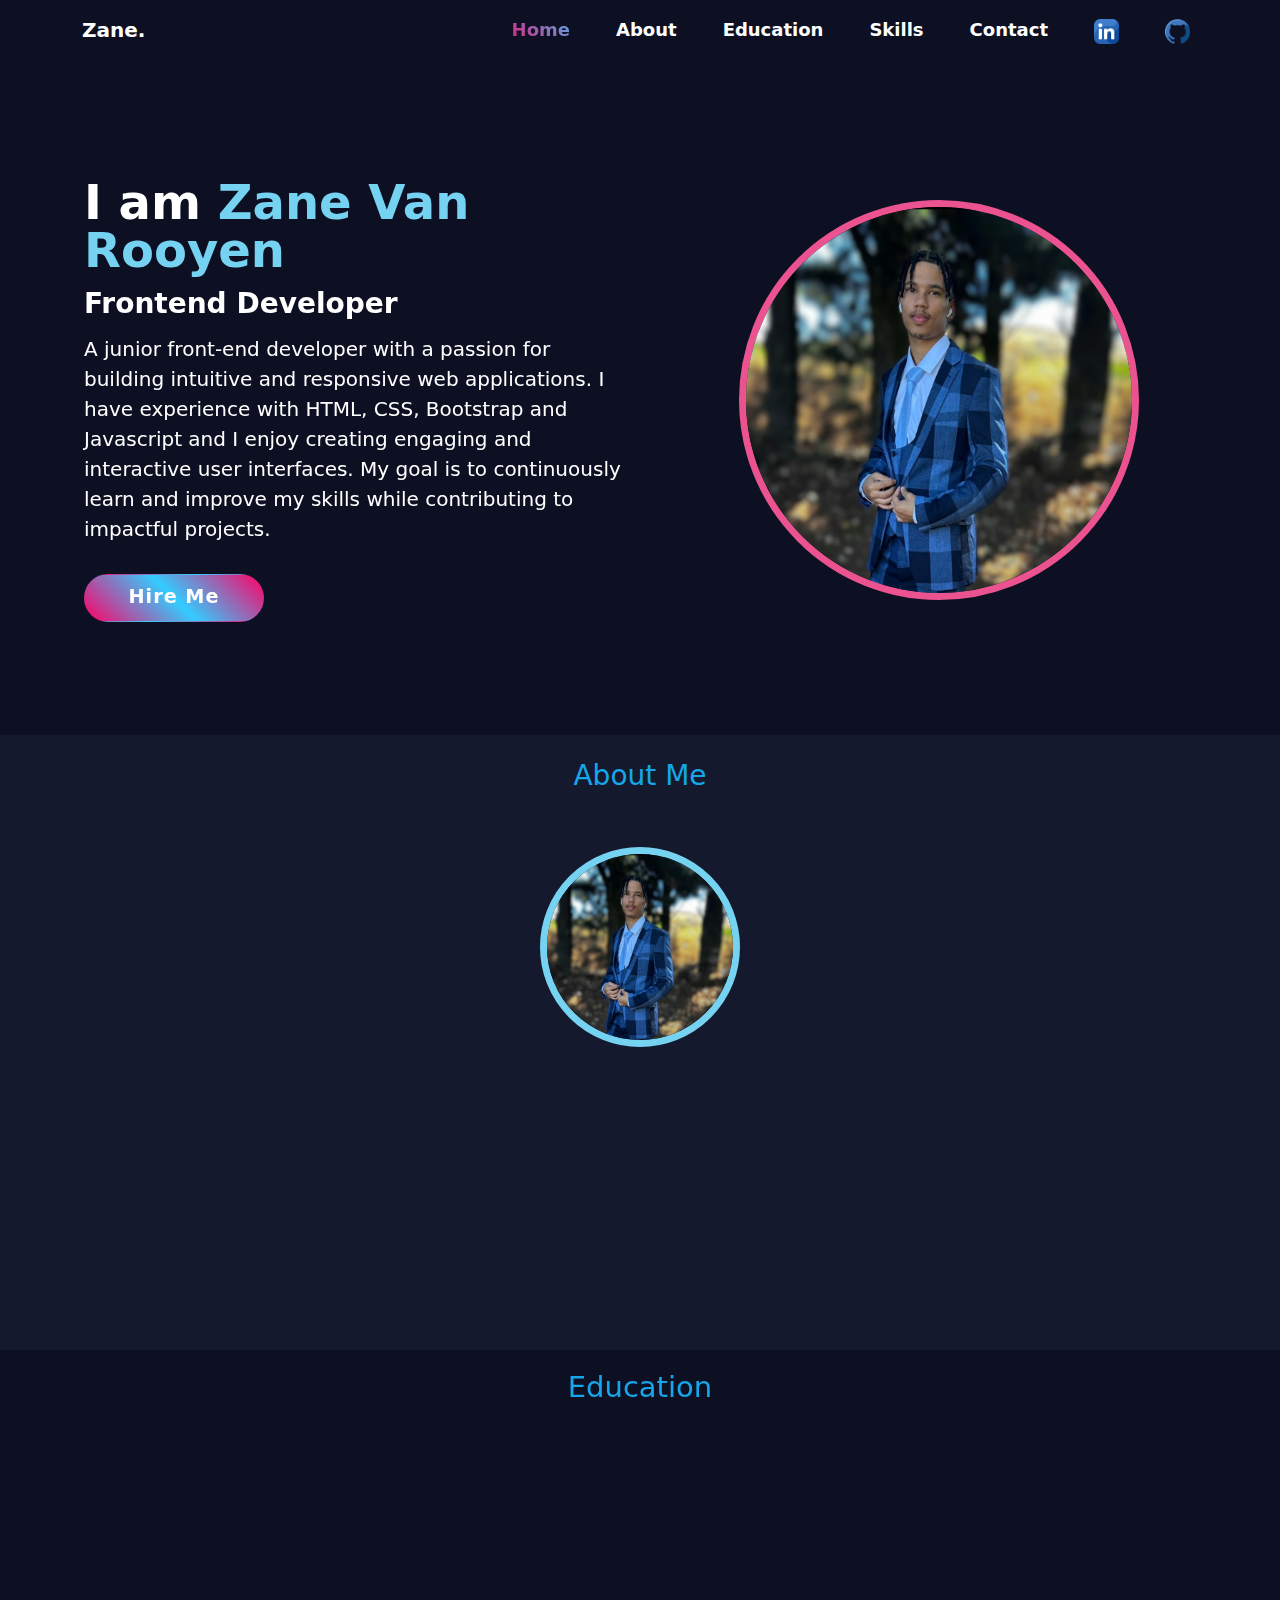
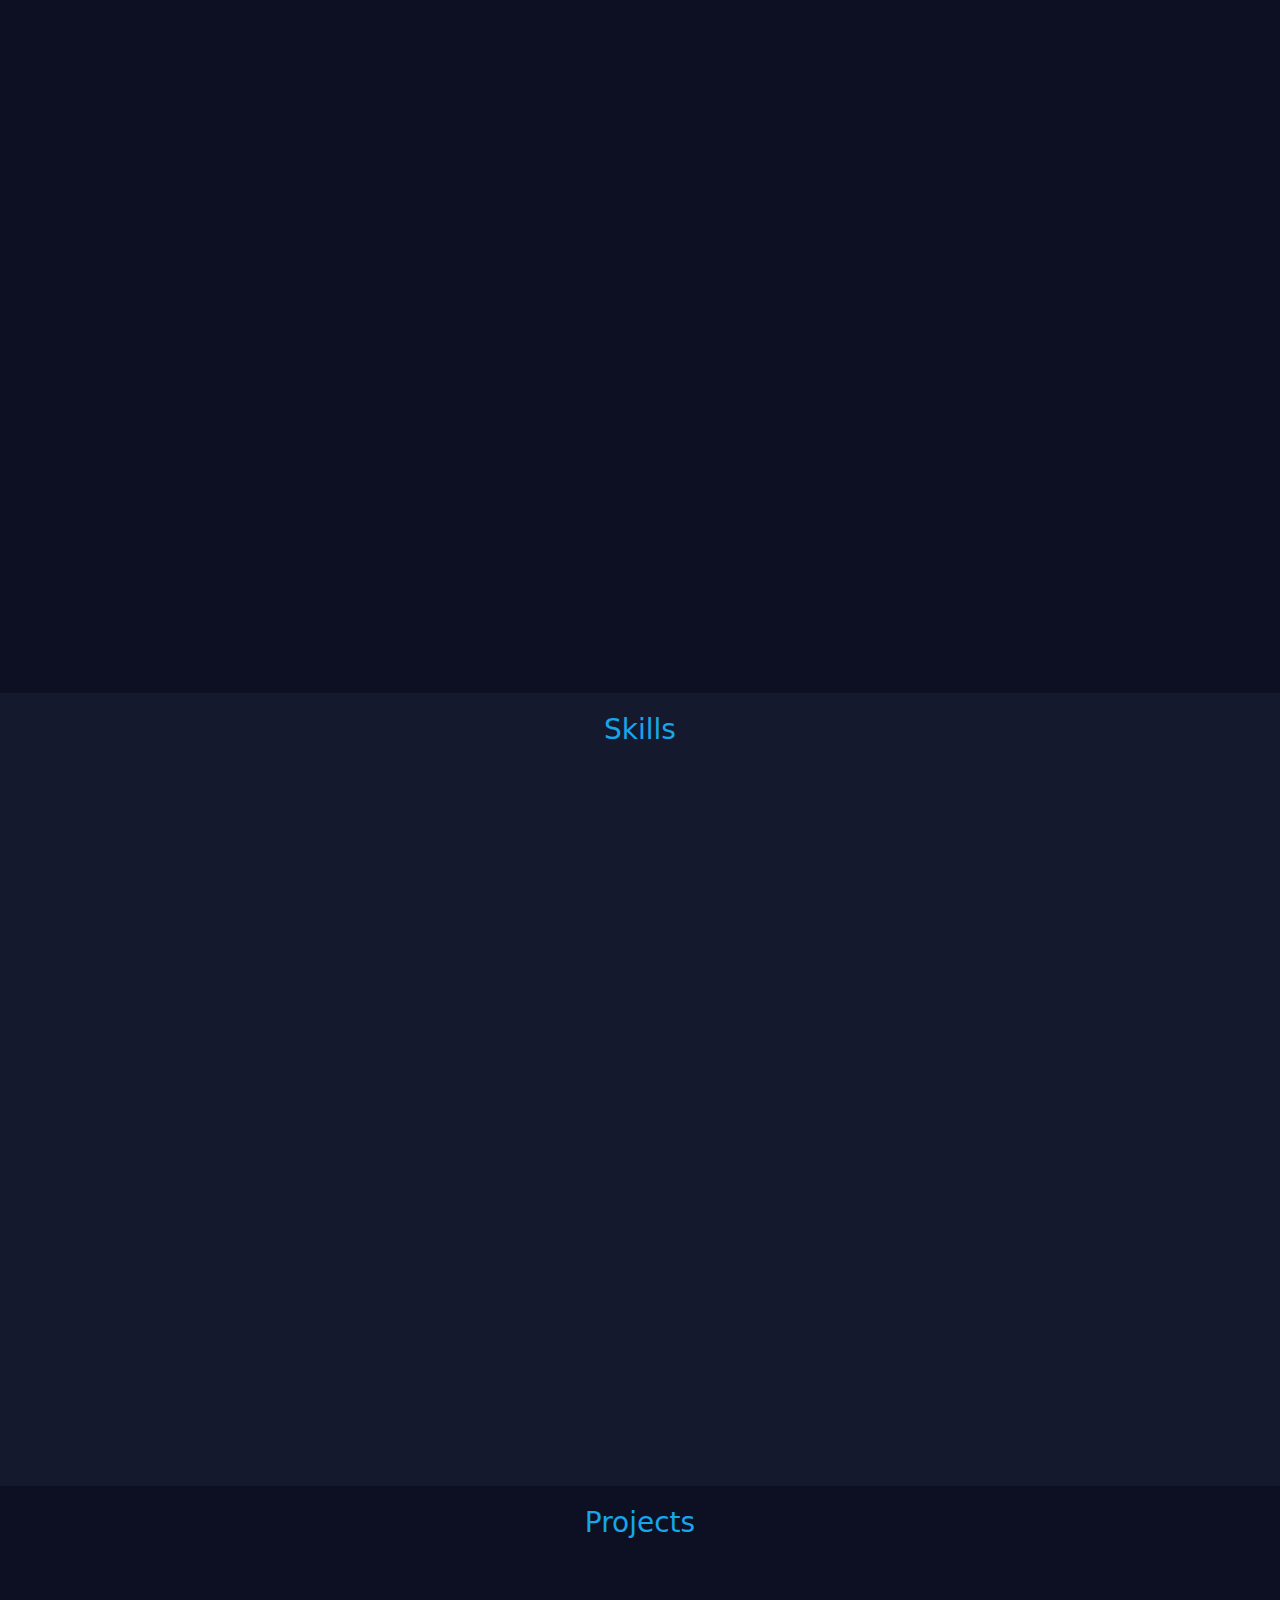
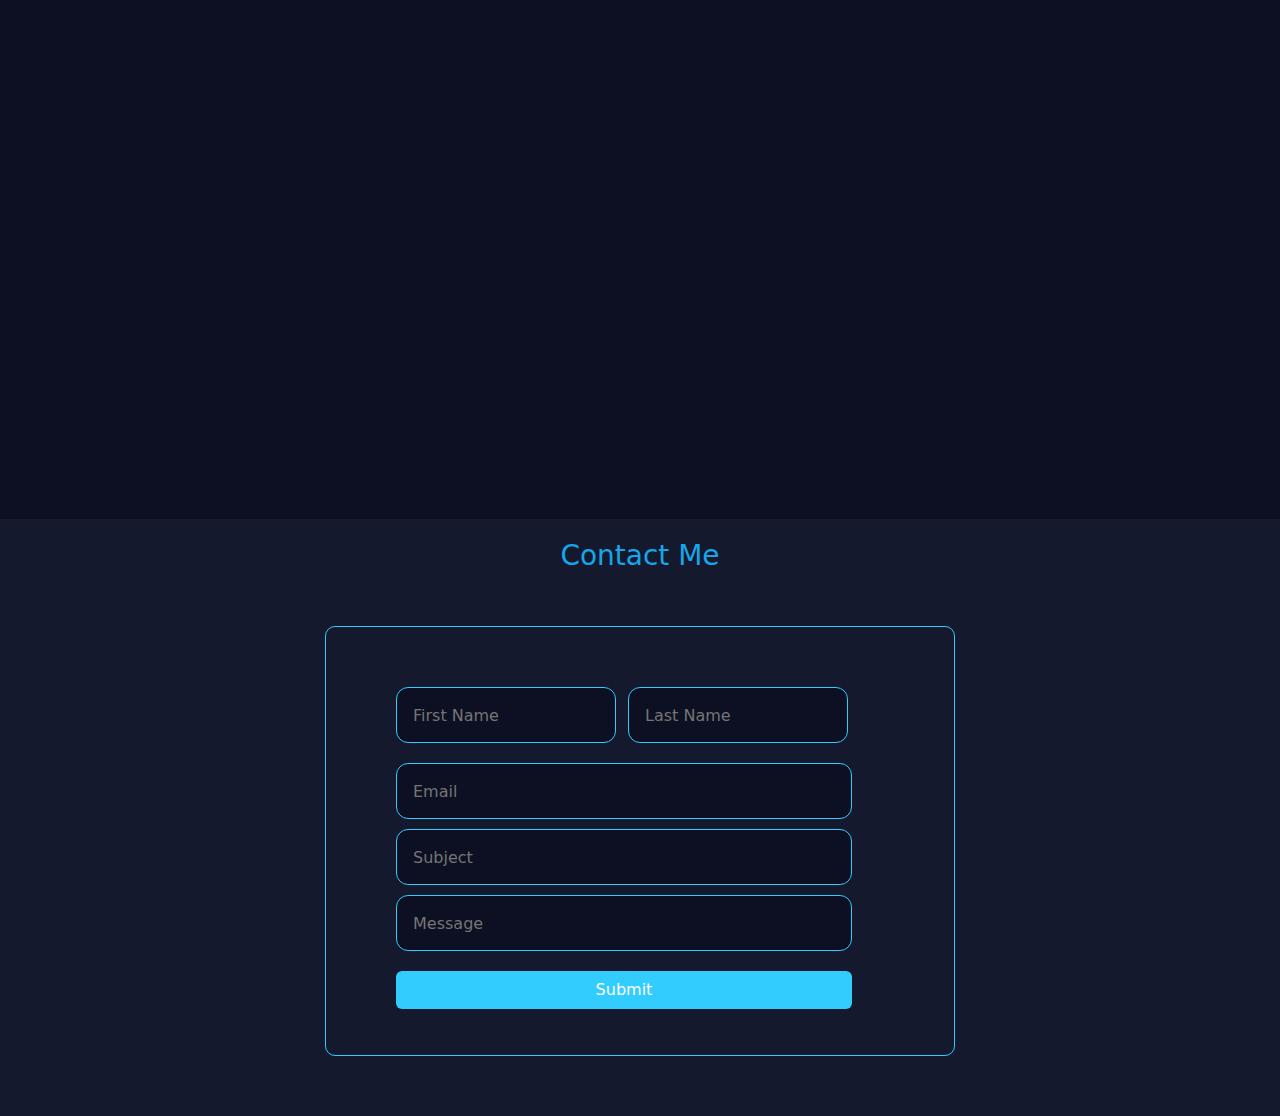
<file: index.html>
<!doctype html>
<html lang="en">

<head>
  <meta charset="utf-8">
  <meta name="viewport" content="width=device-width, initial-scale=1">
  <title>Personal Portfolio</title>
  <link href="https://cdn.jsdelivr.net/npm/bootstrap@5.3.3/dist/css/bootstrap.min.css" rel="stylesheet"
    integrity="sha384-QWTKZyjpPEjISv5WaRU9OFeRpok6YctnYmDr5pNlyT2bRjXh0JMhjY6hW+ALEwIH" crossorigin="anonymous">
  <link href="https://unpkg.com/aos@2.3.1/dist/aos.css" rel="stylesheet">
  <link rel="stylesheet" href="styles.css">
</head>

<body>


  <nav class="navbar  navbar-expand-md shadow-sm">
    <div class="container-md">
      <a class="navbar-brand py-0 href=" #herosection" id="portfolio">Zane.</a>
      <button class="navbar-toggler" type="button" data-bs-toggle="collapse" data-bs-target="#navbarNavAltMarkup"
        aria-controls="navbarNavAltMarkup" aria-expanded="false" aria-label="Toggle navigation">
        <span class="navbar-toggler-icon"></span>
      </button>
      <div class="collapse navbar-collapse justify-content-end" id="navbarNavAltMarkup">
        <div class="navbar-nav" id="navbaritems">
          <a class="nav-link" id="active" aria-current="page" href="#herosection">Home</a>
          <a class="nav-link" href="#aboutme">About</a>
          <a class="nav-link" href="#education">Education</a>
          <a class="nav-link" href="#skills">Skills</a>
          <a class="nav-link" href="#contactme">Contact</a>
          <a class="nav-link" href="https://www.linkedin.com/in/zane-van-rooyen-876a29215/"><img id="Instalogo"
              alt="LinkedInLogo" src="imgs/linkedin.png" height="25"></a>
          <a class="nav-link" href="https://github.com/GodRAIZEL"><img id="Instalogo"
                alt="GithubLogo" src="imgs/github.png" height="25"></a>
        </div>
      </div>
    </div>
  </nav>
 

  <div class="herosection" id="herosection">
    <div class="row flex-lg-row-reverse align-items-center g-5 py-5 ma-lg-20 container-fluid">
      <div class="col-12 col-sm-10 col-lg-6" data-aos="fade-left" data-aos-duration="1000">
        <img src="imgs/MePic.jpg" class="d-block mx-lg-auto img-fluid" alt="Image" id="HeroImage">
      </div>
      <div class="col-lg-6" data-aos="fade-right" data-aos-duration="1000">
        <h1 class="display-5 fw-bold lh-1 mb-3">I am <span style="color:rgb(117, 210, 241);">Zane Van Rooyen</span></h1>
        <h3 class="display-7 fw-bold lh-1 mb-3">Frontend Developer</h2>
          <p class="lead">A junior front-end developer with a passion for building intuitive and responsive web
            applications. I have experience with HTML, CSS, Bootstrap and Javascript and I enjoy creating engaging and
            interactive
            user interfaces.
            My goal is to continuously learn and improve my skills while contributing to impactful projects.</p>
          <div class="d-grid gap-2 d-md-flex justify-content-md-start">
            <a href="#contactme">
              <button type="button" class="btn btn-lg px-4 me-md-2" id="hirebutton">Hire Me</button>
            </a>
          </div>
      </div>
    </div>
  </div>


  <div class="aboutme" id="aboutme">
    <div class="px-4 pt-4 my-5 text-center">
      <h3 class="mb-10 text-center" id="aboutmeheading" style="color:rgb(22, 166, 233);">About
        Me</span></h3>
      <div class="text-center" data-aos="fade-up" data-aos-anchor-placement="top-bottom">
        <img src="imgs/MePic.jpg" alt="Image" width="200" height="200" id="aboutmeimg">
      </div>
      <div class="col-lg-10 mx-auto" data-aos="fade-up" data-aos-anchor-placement="center-bottom">
        <h4 class="display-7 fw-bold lh-1 mb-3">Frontend Developer</h4>
        <p class="lead mb-4">Hello! I'm Zane Van Rooyen, a junior front-end developer with a passion for creating
          engaging
          and intuitive web applications. I am pursuing a degree in Computer Science and have hands-on
          experience with HTML, CSS, Bootstrap and Javascript.I'm a strong advocate for user-centric design and
          accessibility, and
          I
          strive to ensure that all my projects are inclusive and user-friendly. I also enjoy collaborating with teams
          to solve complex challenges and deliver outstanding results.</p>
      </div>
    </div>
  </div>



  <div class="education" id="education">
    <h3 class="head">Education</h3>
    <div class="container" data-aos="fade-up" data-aos-anchor-placement="top-bottom">
      <ul>
        <li>
          <h3 class="heading">Highschool</h3>
          <p>Matriculated at Corronationville Secondary Highschool.</p>

          <span class="date">2017-2021</span>
          <span class="circle"></span>
        </li>


        <li>
          <h3 class="heading">University</h3>
          <p>Pursuing a Computer Science degree at University of Pretoria, Specifically Information & Knowledge Systems.
          </p>

          <span class="date">2022</span>
          <span class="circle"></span>
        </li>

        <li>
          <h3 class="heading">6 Months Freelance </h3>
          <p>6 months freelance experience creating simple and multi-page websites for small and upcomming businesses.
          </p>

          <span class="date">2024</span>
          <span class="circle"></span>
        </li>

        <li>
          <h3 class="heading">Internship</h3>
          <p>1 month remote AICTE OIB-SIP internship. Obtained Certificate of Completion in Web Development and Design
            with Wonderful Remarks at Oasis Infobyte.</p>
          <a class="certificate-link"
            href="https://drive.google.com/file/d/1y0dWNPafDaa0l2N3cIG19J9wrrvh5IsQ/view?usp=drivesdk"
            target="_blank">View Certificate</a>
          <span class="date">April 2024-May 2024</span>
          <span class="circle"></span>
        </li>

        <li>
          <h3 class="heading">Internship</h3>
          <p>1 month remote internship. Obtained Certificate of Completion in Web Development with Wonderful Remarks at
            Codsoft.</p>
          <a class="certificate-link" href="https://drive.google.com/file/d/15-WcoZ-stGjHVZSGPQVrBs0cdcFhgjzz/view"
            target="_blank">View Certificate</a>

          <span class="date">June 2024-July 2024</span>
          <span class="circle"></span>
        </li>





      </ul>
    </div>
  </div>


  <div class="skills" id="skills">
    <h3 class="text-center" style="color:rgb(22, 166, 233); margin-bottom: 40px;">Skills</h3>

    <div class="skills-container">
      <div class="skill" data-aos="flip-left">
        <div class="image-container skill-1"></div>
      </div>
      <div class="skill" data-aos="flip-left">
        <div class="image-container skill-2"></div>
      </div>
      <div class="skill" data-aos="flip-left">
        <div class="image-container skill-3"></div>
      </div>
      <div class="skill" data-aos="flip-left">
        <div class="image-container skill-4"></div>
      </div>
    </div>
  </div>

  <div class="projects">
    <h3 class="text-center" style="color:rgb(22, 166, 233); margin-bottom: 40px;">Projects</h3>
    <div class="projects-container">

      <a href="https://codsoft-task2-mu.vercel.app/" target="_blank" style="text-decoration: none;">
        <div class="project" data-aos="flip-left">
          <div class="project-image project-1">
          </div>
          <div class="project-info">
            <h4 class="project-title">Nita's Bites</h4>
            <p class="project-description">Responsive landing page of Biltong Website. Built using HTML, CSS, Javascript
              and Bootstrap.</p>
          </div>
          <div class="project-button-holder"><a href="https://codsoft-task2-mu.vercel.app/" target="_blank"><button
                class="project-btn">View Project</button></a></div>
        </div>
      </a>

      <a href="https://boss-braids-by-yola.vercel.app/" target="_blank" style="text-decoration: none;">
        <div class="project" data-aos="flip-left">
          <div class="project-image project-2">
          </div>
          <div class="project-info">
            <h4 class="project-title">Boss Braids By Yola</h4>
            <p class="project-description">Responsive landing page of Braiding Website. Built using HTML, CSS,
              Javascript
              and Bootstrap.</p>
          </div>
          <div class="project-button-holder"><a href="https://boss-braids-by-yola.vercel.app/" target="_blank"><button
                class="project-btn">View Project</button></a></div>
        </div>
      </a>

      <a href="https://vercel.com/api/toolbar/link/bistro-bliss-one.vercel.app?via=deployment-domains-list&p=1&page=/" target="_blank" style="text-decoration: none;">
        <div class="project" data-aos="flip-left">
          <div class="project-image project-3">
          </div>
          <div class="project-info">
            <h4 class="project-title">Bistro Bliss</h4>
            <p class="project-description">Responsive food website. Built using HTML, CSS, Javascript
              and Bootstrap.</p>
          </div>
          <div class="project-button-holder"><a href="https://vercel.com/api/toolbar/link/bistro-bliss-one.vercel.app?via=deployment-domains-list&p=1&page=/" target="_blank"><button
                class="project-btn">View Project</button></a></div>
        </div>
      </a>


    </div>
  </div>




  <div class="contactme" id="contactme">
    <h3 class="text-center" style="color:rgb(22, 166, 233); margin-bottom: 30px;">Contact Me</h3>

    <div class="container-border">
      <form action="https://api.web3forms.com/submit" method="POST">
        <input type="hidden" name="access_key" value="461a7001-69b9-4e5c-972c-27a023f36354">
        <div class="input-name">
          <input type="text" class="first-name" name="fName" placeholder="First Name" required>
          <input type="text" class="last-name" name="lName" placeholder="Last Name" required>
        </div>
        <div class="input-email">
          <input type="email" class="email" name="email" placeholder="Email" required>
        </div>
        <div class="input-subject">
          <input type="text" class="subject" name="subject" placeholder="Subject" required>
        </div>
        <div class="input-message">
          <input type="text" class="message" name="message" placeholder="Message" required>
        </div>
        <div class="action-btn">
          <button type="submit" class="btn btn-submit">Submit</button>
        </div>
      </form>
    </div>
  </div>

  <script src="https://unpkg.com/aos@2.3.1/dist/aos.js">
  </script>
  <script src="https://cdn.jsdelivr.net/npm/bootstrap@5.3.3/dist/js/bootstrap.bundle.min.js"
    integrity="sha384-YvpcrYf0tY3lHB60NNkmXc5s9fDVZLESaAA55NDzOxhy9GkcIdslK1eN7N6jIeHz"
    crossorigin="anonymous"></script>
  <script>AOS.init();</script>

</body>

</html>
</file>
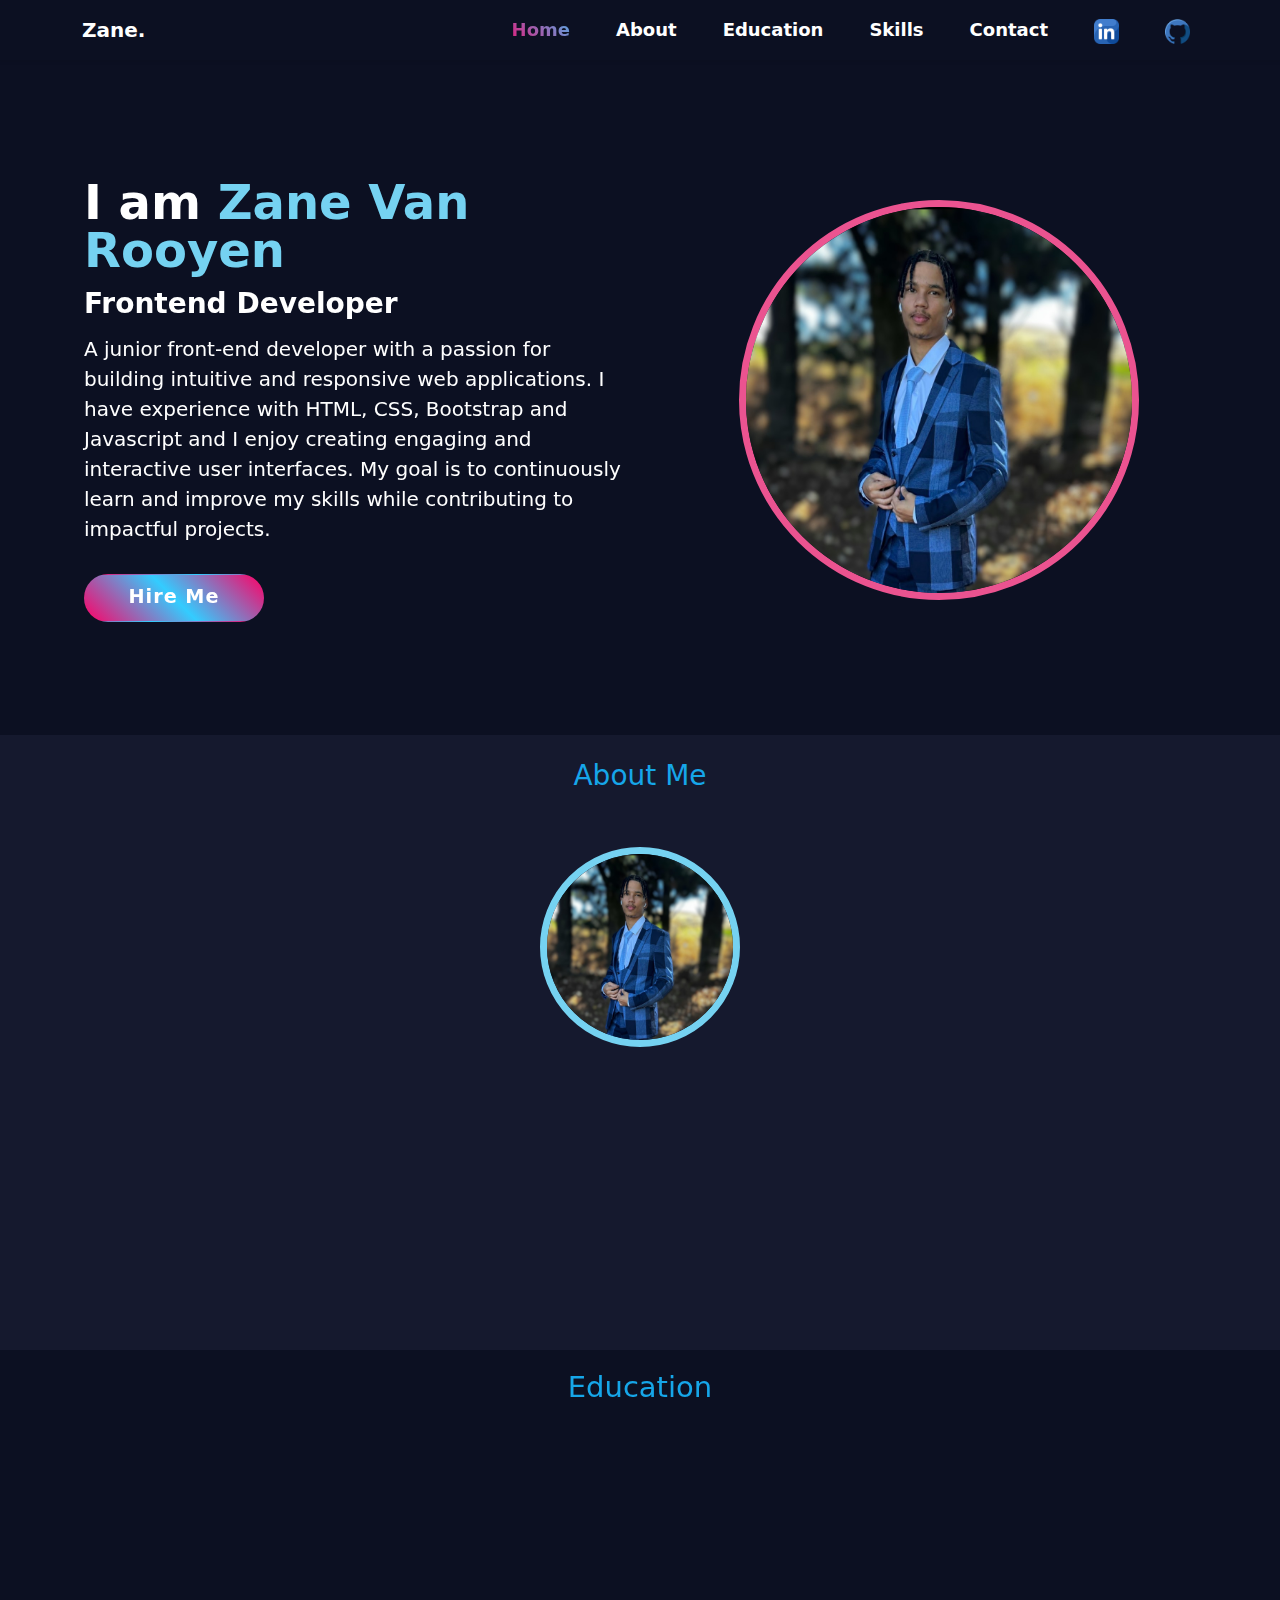
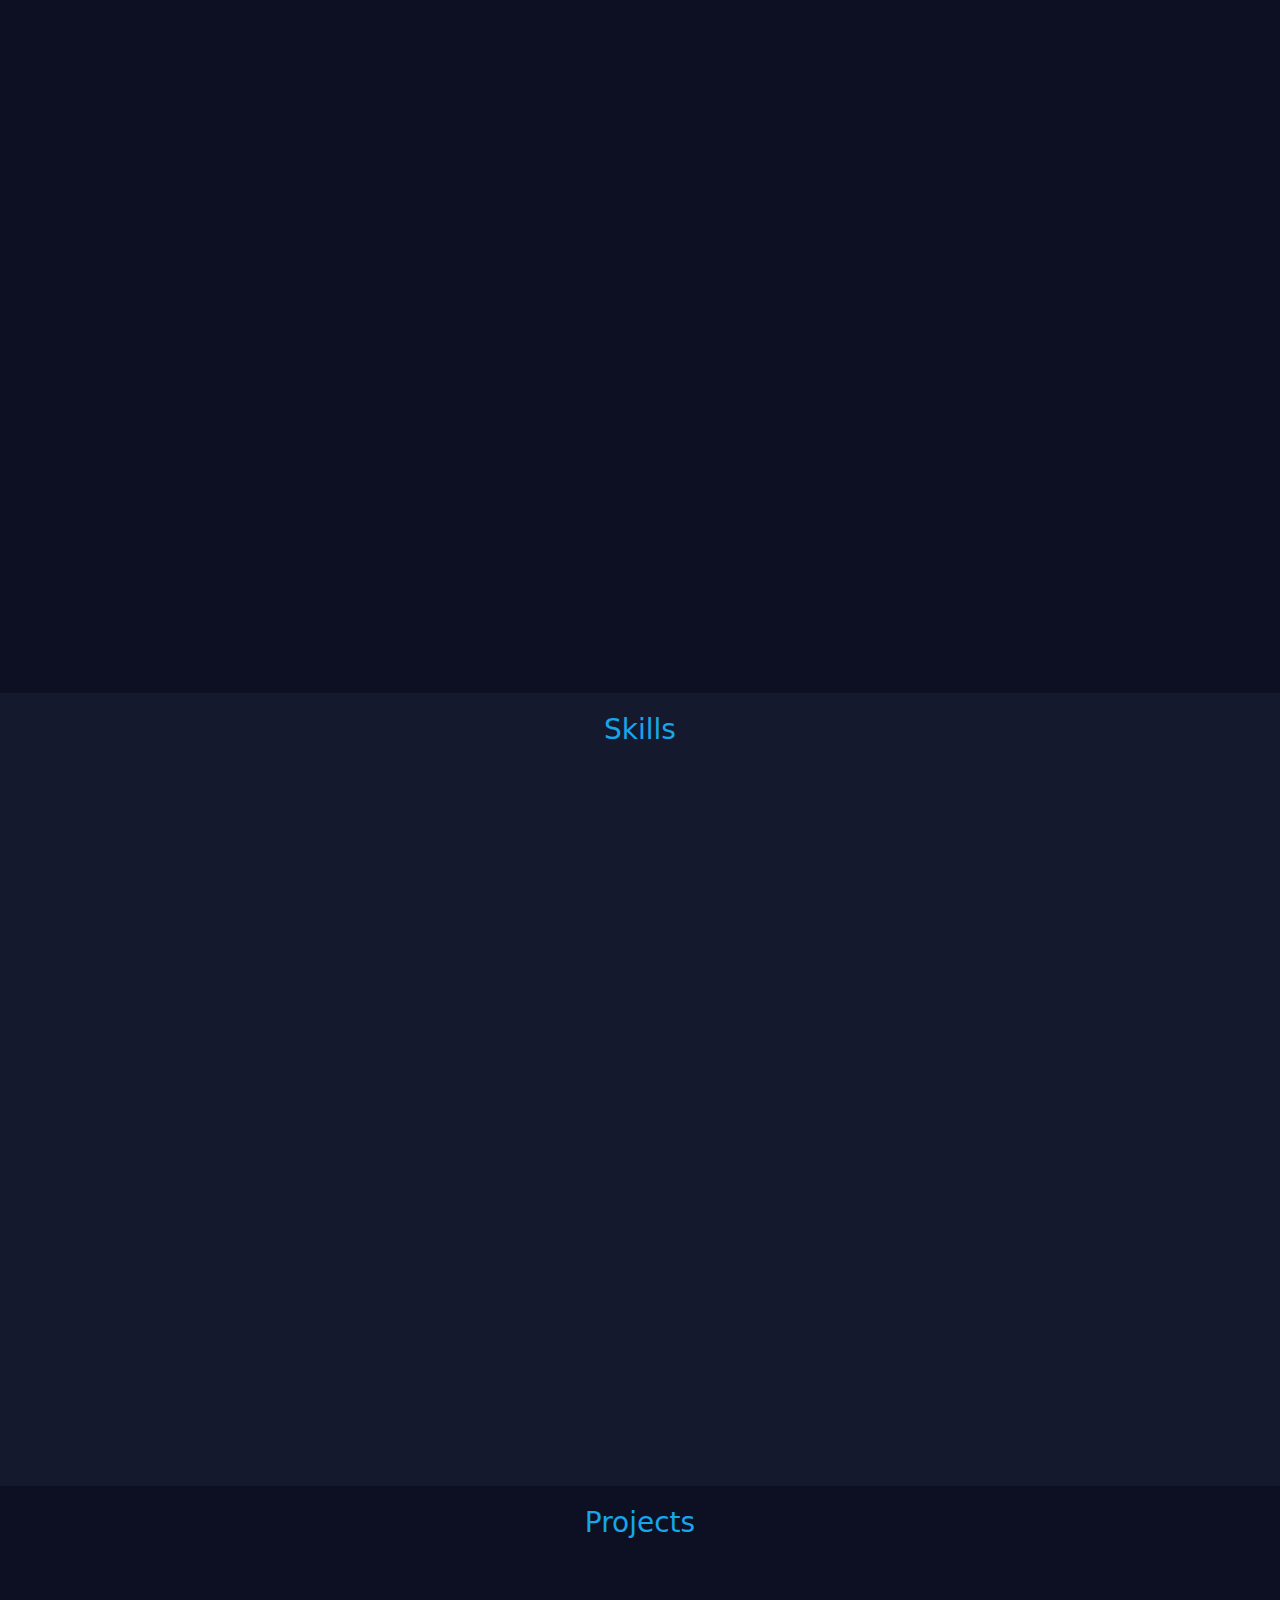
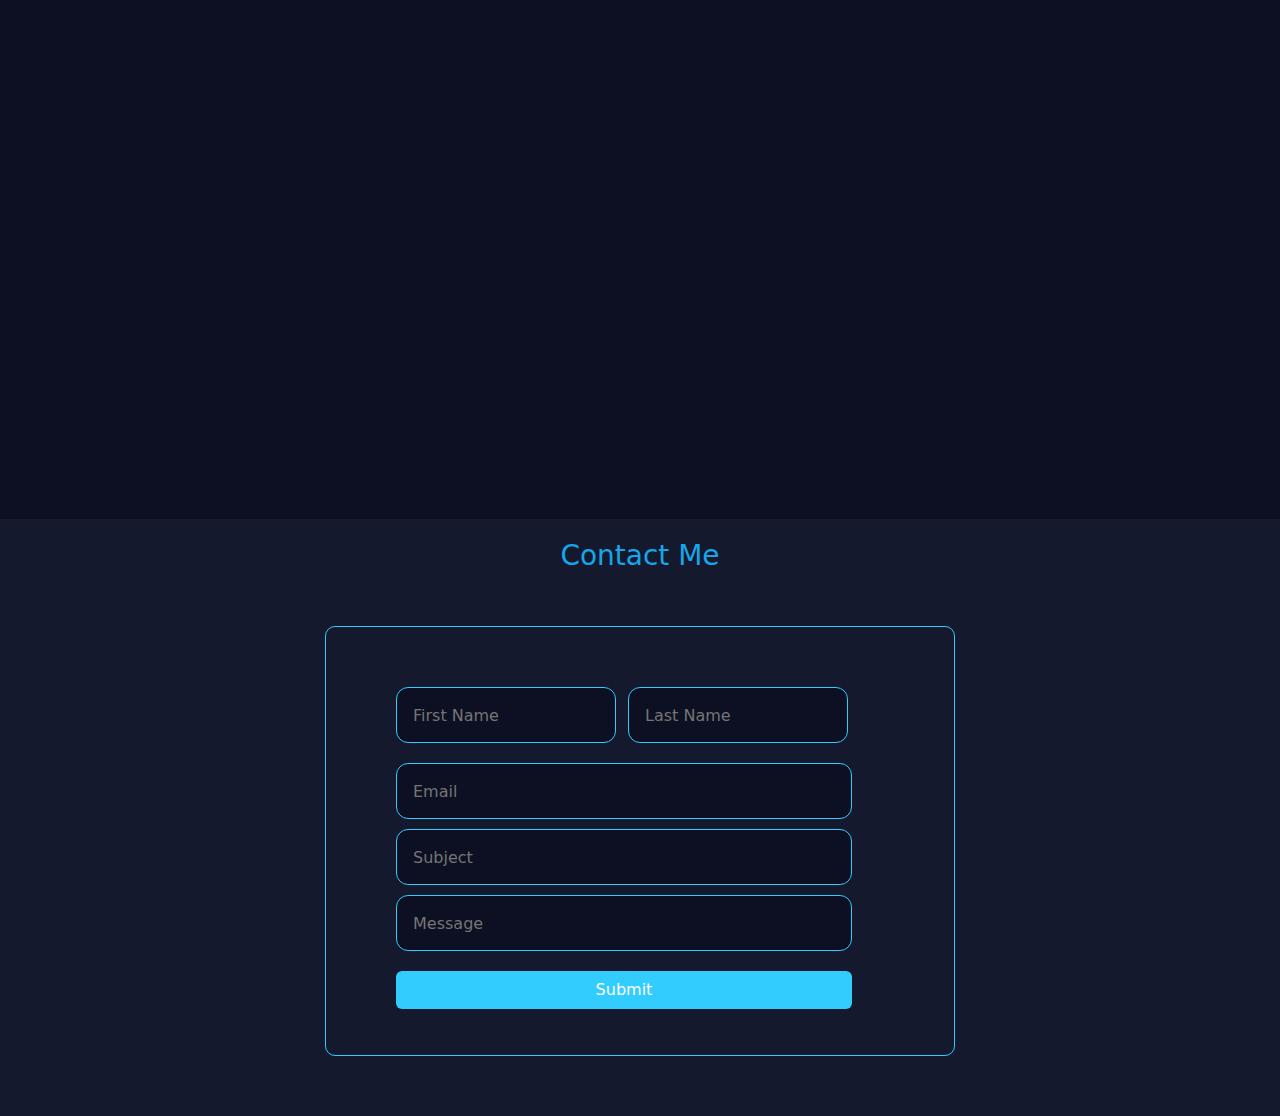
<file: src/index.html>
<!doctype html>
<html lang="en">

<head>
  <meta charset="utf-8">
  <meta name="viewport" content="width=device-width, initial-scale=1">
  <title>Personal Portfolio</title>
  <link href="https://cdn.jsdelivr.net/npm/bootstrap@5.3.3/dist/css/bootstrap.min.css" rel="stylesheet"
    integrity="sha384-QWTKZyjpPEjISv5WaRU9OFeRpok6YctnYmDr5pNlyT2bRjXh0JMhjY6hW+ALEwIH" crossorigin="anonymous">
  <link href="https://unpkg.com/aos@2.3.1/dist/aos.css" rel="stylesheet">
  <link rel="stylesheet" href="styles.css">
</head>

<body>


  <nav class="navbar  navbar-expand-md shadow-sm">
    <div class="container-md">
      <a class="navbar-brand py-0 href=" #herosection" id="portfolio">Zane.</a>
      <button class="navbar-toggler" type="button" data-bs-toggle="collapse" data-bs-target="#navbarNavAltMarkup"
        aria-controls="navbarNavAltMarkup" aria-expanded="false" aria-label="Toggle navigation">
        <span class="navbar-toggler-icon"></span>
      </button>
      <div class="collapse navbar-collapse justify-content-end" id="navbarNavAltMarkup">
        <div class="navbar-nav" id="navbaritems">
          <a class="nav-link" id="active" aria-current="page" href="#herosection">Home</a>
          <a class="nav-link" href="#aboutme">About</a>
          <a class="nav-link" href="#education">Education</a>
          <a class="nav-link" href="#services">Skills</a>
          <a class="nav-link" href="#contactme">Contact</a>
          <a class="nav-link" href="https://www.linkedin.com/in/zane-van-rooyen-876a29215/"><img id="Instalogo"
              alt="LinkedInLogo" src="imgs/linkedin.png" height="25"></a>
          <a class="nav-link" href="https://github.com/GodRAIZEL"><img id="Instalogo"
                alt="GithubLogo" src="imgs/github.png" height="25"></a>
        </div>
      </div>
    </div>
  </nav>


  <div class="herosection" id="herosection">
    <div class="row flex-lg-row-reverse align-items-center g-5 py-5 ma-lg-20 container-fluid">
      <div class="col-12 col-sm-10 col-lg-6" data-aos="fade-left" data-aos-duration="1000">
        <img src="imgs/MePic.jpg" class="d-block mx-lg-auto img-fluid" alt="Image" id="HeroImage">
      </div>
      <div class="col-lg-6" data-aos="fade-right" data-aos-duration="1000">
        <h1 class="display-5 fw-bold lh-1 mb-3">I am <span style="color:rgb(117, 210, 241);">Zane Van Rooyen</span></h1>
        <h3 class="display-7 fw-bold lh-1 mb-3">Frontend Developer</h2>
          <p class="lead">A junior front-end developer with a passion for building intuitive and responsive web
            applications. I have experience with HTML, CSS, Bootstrap and Javascript and I enjoy creating engaging and
            interactive
            user interfaces.
            My goal is to continuously learn and improve my skills while contributing to impactful projects.</p>
          <div class="d-grid gap-2 d-md-flex justify-content-md-start">
            <a href="#contactme">
              <button type="button" class="btn btn-lg px-4 me-md-2" id="hirebutton">Hire Me</button>
            </a>
          </div>
      </div>
    </div>
  </div>


  <div class="aboutme" id="aboutme">
    <div class="px-4 pt-4 my-5 text-center">
      <h3 class="mb-10 text-center" id="aboutmeheading" style="color:rgb(22, 166, 233);">About
        Me</span></h3>
      <div class="text-center" data-aos="fade-up" data-aos-anchor-placement="top-bottom">
        <img src="imgs/MePic.jpg" alt="Image" width="200" height="200" id="aboutmeimg">
      </div>
      <div class="col-lg-10 mx-auto" data-aos="fade-up" data-aos-anchor-placement="center-bottom">
        <h4 class="display-7 fw-bold lh-1 mb-3">Frontend Developer</h4>
        <p class="lead mb-4">Hello! I'm Zane Van Rooyen, a junior front-end developer with a passion for creating
          engaging
          and intuitive web applications. I am pursuing a degree in Computer Science and have hands-on
          experience with HTML, CSS, Bootstrap and Javascript.I'm a strong advocate for user-centric design and
          accessibility, and
          I
          strive to ensure that all my projects are inclusive and user-friendly. I also enjoy collaborating with teams
          to solve complex challenges and deliver outstanding results.</p>
      </div>
    </div>
  </div>



  <div class="education" id="education">
    <h3 class="head">Education</h3>
    <div class="container" data-aos="fade-up" data-aos-anchor-placement="top-bottom">
      <ul>
        <li>
          <h3 class="heading">Highschool</h3>
          <p>Matriculated at Corronationville Secondary Highschool.</p>

          <span class="date">2017-2021</span>
          <span class="circle"></span>
        </li>


        <li>
          <h3 class="heading">University</h3>
          <p>Pursuing a Computer Science degree at University of Pretoria, Specifically Information & Knowledge Systems.
          </p>

          <span class="date">2022</span>
          <span class="circle"></span>
        </li>

        <li>
          <h3 class="heading">6 Months Freelance </h3>
          <p>6 months freelance experience creating simple and multi-page websites for small and upcomming busnisses.
          </p>

          <span class="date">2024</span>
          <span class="circle"></span>
        </li>

        <li>
          <h3 class="heading">Internship</h3>
          <p>1 month remote AICTE OIB-SIP internship. Obtained Certificate of Completion in Web Development and Design
            with Wonderful Remarks at Oasis Infobyte.</p>
          <a class="certificate-link"
            href="https://drive.google.com/file/d/1y0dWNPafDaa0l2N3cIG19J9wrrvh5IsQ/view?usp=drivesdk"
            target="_blank">View Certificate</a>
          <span class="date">April 2024-May 2024</span>
          <span class="circle"></span>
        </li>

        <li>
          <h3 class="heading">Internship</h3>
          <p>1 month remote internship. Obtained Certificate of Completion in Web Development with Wonderful Remarks at
            Codsoft.</p>
          <a class="certificate-link" href="https://drive.google.com/file/d/15-WcoZ-stGjHVZSGPQVrBs0cdcFhgjzz/view"
            target="_blank">View Certificate</a>

          <span class="date">June 2024-July 2024</span>
          <span class="circle"></span>
        </li>





      </ul>
    </div>
  </div>


  <div class="skills" id="skills">
    <h3 class="text-center" style="color:rgb(22, 166, 233); margin-bottom: 40px;">Skills</h3>

    <div class="skills-container">
      <div class="skill" data-aos="flip-left">
        <div class="image-container skill-1"></div>
      </div>
      <div class="skill" data-aos="flip-left">
        <div class="image-container skill-2"></div>
      </div>
      <div class="skill" data-aos="flip-left">
        <div class="image-container skill-3"></div>
      </div>
      <div class="skill" data-aos="flip-left">
        <div class="image-container skill-4"></div>
      </div>
    </div>
  </div>

  <div class="projects">
    <h3 class="text-center" style="color:rgb(22, 166, 233); margin-bottom: 40px;">Projects</h3>
    <div class="projects-container">

      <a href="https://codsoft-task2-mu.vercel.app/" target="_blank" style="text-decoration: none;">
        <div class="project" data-aos="flip-left">
          <div class="project-image project-1">
          </div>
          <div class="project-info">
            <h4 class="project-title">Nita's Bites</h4>
            <p class="project-description">Responsive landing page of Biltong Website. Built using HTML, CSS, Javascript
              and Bootstrap.</p>
          </div>
          <div class="project-button-holder"><a href="https://codsoft-task2-mu.vercel.app/" target="_blank"><button
                class="project-btn">View Project</button></a></div>
        </div>
      </a>

      <a href="https://boss-braids-by-yola.vercel.app/" target="_blank" style="text-decoration: none;">
        <div class="project" data-aos="flip-left">
          <div class="project-image project-2">
          </div>
          <div class="project-info">
            <h4 class="project-title">Boss Braids By Yola</h4>
            <p class="project-description">Responsive landing page of Braiding Website. Built using HTML, CSS,
              Javascript
              and Bootstrap.</p>
          </div>
          <div class="project-button-holder"><a href="https://boss-braids-by-yola.vercel.app/" target="_blank"><button
                class="project-btn">View Project</button></a></div>
        </div>
      </a>

      <a href="https://vercel.com/api/toolbar/link/bistro-bliss-one.vercel.app?via=deployment-domains-list&p=1&page=/" target="_blank" style="text-decoration: none;">
        <div class="project" data-aos="flip-left">
          <div class="project-image project-3">
          </div>
          <div class="project-info">
            <h4 class="project-title">Bistro Bliss</h4>
            <p class="project-description">Responsive food website. Built using HTML, CSS, Javascript
              and Bootstrap.</p>
          </div>
          <div class="project-button-holder"><a href="https://vercel.com/api/toolbar/link/bistro-bliss-one.vercel.app?via=deployment-domains-list&p=1&page=/" target="_blank"><button
                class="project-btn">View Project</button></a></div>
        </div>
      </a>


    </div>
  </div>




  <div class="contactme" id="contactme">
    <h3 class="text-center" style="color:rgb(22, 166, 233); margin-bottom: 30px;">Contact Me</h3>

    <div class="container-border">
      <form action="https://api.web3forms.com/submit" method="POST">
        <input type="hidden" name="access_key" value="461a7001-69b9-4e5c-972c-27a023f36354">
        <div class="input-name">
          <input type="text" class="first-name" name="fName" placeholder="First Name" required>
          <input type="text" class="last-name" name="lName" placeholder="Last Name" required>
        </div>
        <div class="input-email">
          <input type="email" class="email" name="email" placeholder="Email" required>
        </div>
        <div class="input-subject">
          <input type="text" class="subject" name="subject" placeholder="Subject" required>
        </div>
        <div class="input-message">
          <input type="text" class="message" name="message" placeholder="Message" required>
        </div>
        <div class="action-btn">
          <button type="submit" class="btn btn-submit">Submit</button>
        </div>
      </form>
    </div>
  </div>

  <script src="https://unpkg.com/aos@2.3.1/dist/aos.js">
  </script>
  <script src="https://cdn.jsdelivr.net/npm/bootstrap@5.3.3/dist/js/bootstrap.bundle.min.js"
    integrity="sha384-YvpcrYf0tY3lHB60NNkmXc5s9fDVZLESaAA55NDzOxhy9GkcIdslK1eN7N6jIeHz"
    crossorigin="anonymous"></script>
  <script>AOS.init();</script>

</body>

</html>
</file>
<file: styles.css>
body,
html {
	background: #0c1022;
	color: #fff;
	overflow-x: hidden;
}

h1,
h2,
h3,
h4,
h5,
h6 {
	color: #fff;
}

p {
	color: #fff;
}

#portfolio {
	font-size: 20px;
	color: #fff;
	font-weight: 600;
}



.nav-link {
	font-size: 18px;
	color: #fff;
	font-weight: 600;
	margin-left: 30px;
}

#active {
	background: linear-gradient(45deg, #f06, #3cf);
	-webkit-text-fill-color: transparent;
	-webkit-background-clip: text;
}

.nav-link:hover {
	background: linear-gradient(45deg, #f06, #3cf);
	-webkit-text-fill-color: transparent;
	-webkit-background-clip: text;
}

.herosection {
	margin-left: 60px;
	margin-top: 70px;
	margin-bottom: 65px;
}

.lead {
	margin-top: 10px;
	margin-bottom: 30px;
}


#HeroImage {
	height: 400px;
	width: 400px;
	border-radius: 50%;
	border: 7px solid rgb(235, 83, 144);
}


#hirebutton {
	border-radius: 40px;
	font-weight: 600;
	width: 180px;
	height: 48px;
	letter-spacing: 1px;
	font-size: larger;
	color: #fff;
	background: linear-gradient(45deg, #f06, #3cf, #f06);
	transition: color 0.3s ease, background 0.3s ease;
	transition: all 0.3s ease 0s;
}

#hirebutton:hover {
	background: linear-gradient(45deg, #3cf, #f06, #3cf);
}

@media only screen and (min-width: 300px) and(max-width:380px) {
	#HeroImage {
		height: 20px;
		width: 20px;
	}
}

@media only screen and (max-width: 425px) {
	#HeroImage {
		height: 200px;
		width: 200px;
	}
}

@media only screen and (min-width: 425px) and (max-width:560px) {
	#HeroImage {
		height: 300px;
		width: 300px;
	}
}

.aboutme {
	background: #15192e;
	padding-bottom: 25px;
}

#aboutmeheading {
	margin-bottom: 40px;
}

.text-center {
	margin-bottom: 20px;
}

#aboutmeimg {
	border-radius: 50%;
	margin-top: 15px;
	margin-bottom: 20px;
	border: 7px solid rgb(117, 210, 241);
}

.education {
	width: 100%;
	height: auto;
	display: grid;
	place-items: center;
	padding-top: 20px;
	padding-bottom: 60px;
}

.education .head {
	font-size: 29px;
	color: rgb(22, 166, 233);
	position: relative;
	margin-bottom: 120px;
	font-weight: 500;
}

.container {
	width: 70%;
	height: auto;
	margin: auto 0;
	position: relative;
}

.container ul {
	list-style: none;
}

.container ul::after {
	content: " ";
	position: absolute;
	width: 2px;
	height: 100%;
	left: 50%;
	top: 0;
	transform: translateX(-50%);
	background-image: linear-gradient(to bottom, #3cf, #f06);
}

.container ul li {
	width: 50%;
	height: auto;
	padding: 15px 20px;
	background-color: #fff;
	border-radius: 8px;
	box-shadow: 1px 1px 15px rgba(0, 0, 0, 0.218);
	position: relative;
	margin-bottom: 30px;
	z-index: 99;
}



.certificate-link {
	font-weight: 400;
	text-decoration: none;
}

.container ul li .circle {
	position: absolute;
	width: 20px;
	height: 20px;
	border-radius: 50%;
	background-color: rgb(117, 210, 241);
	top: 0;
	display: grid;
	place-items: center;
}

.circle::after {
	content: ' ';
	width: 12px;
	height: 12px;
	background-color: rgb(117, 210, 241);
	border-radius: 50%;
}

ul li:nth-child(odd) .circle {
	transform: translate(50%, -50%);
	right: -15px;
}

ul li:nth-child(even) .circle {
	transform: translate(-50%, -50%);
	left: -45px;
}

ul li .date {
	position: absolute;
	width: 160px;
	height: 33px;
	background-image: linear-gradient(45deg, #f06, #3cf, #f06);
	border-radius: 15px;
	top: -45px;
	display: grid;
	place-items: center;
	color: #fff;
	font-size: 13px;
	box-shadow: 1px 2px 12px rgba(0, 0, 0, 0.318);
}

.container ul li:nth-child(odd) {
	float: left;
	clear: right;
	text-align: right;
	transform: translateX(-30px);
}

ul li:nth-child(odd) .date {
	right: 20px;
}

.container ul li:nth-child(even) {
	float: right;
	clear: left;
	transform: translateX(30px);
}

ul li .heading {
	font-size: 17px;
	color: #3cf;
}

ul li p {
	font-size: 13px;
	color: #666;
	line-height: 18px;
	margin: 6px 0 4px 0;
}

@media only screen and (min-width:798px) and (max-width: 1100px) {
	.container {
		width: 80%;
	}
}

@media only screen and (max-width: 798px) {
	.container {
		width: 70%;
		transform: translateX(20px);
	}

	.container ul::after {
		left: -40px;
	}

	.container ul li {
		width: 100%;
		float: none;
		clear: none;
		margin-bottom: 80px;
	}

	.container ul li .circle {
		left: -83px;
		transform: translate(-50%, -50%);
	}

	.container ul li .date {
		left: 20px;
	}

	.container ul li:nth-child(odd) {
		transform: translateX(0px);
		text-align: left;
	}

	.container ul li:nth-child(even) {
		transform: translateX(0px);
	}
}

@media only screen and (max-width: 550px) {
	.container {
		width: 80%;
	}

	.container ul::after {
		left: -20px;
	}

	.container ul li .circle {
		left: -65px;
	}
}

.skills-container {
	display: flex;
	justify-content: center;
	flex-wrap: wrap;
}

.skill {
	display: flex;
	justify-content: center;
	align-items: center;
	width: 300px;
	height: 300px;
	margin: 10px;
	background-color:#fff;
	border-radius: 20px;
	transition: all 0.3s ease 0s;
}

.skill:hover{
	transform: translateY(-8px);
}

.image-container {
	display: flex;
	justify-content: center;
	align-items: center;
	height: 180px;
	width: 180px;
	margin-bottom: 10px;
}

.skill-1 {
	background-image: url('imgs/html-5.png');
	background-size: cover;
}

.skill-2 {
	background-image: url('imgs/css.png');
	background-size: cover;
}

.skill-3 {
	background-image: url('imgs/bootstrap.png');
	background-size: cover;
}

.skill-4 {
	background-image: url('imgs/js.png');
	background-size: cover;
	border-radius: 17px;
}


.skills {
	background-color: #15192e;
	padding-top: 20px;
	padding-left: 15px;
	padding-right: 15px;
	padding-bottom: 60px;
}

.projects {
	padding-top: 20px;
	padding-bottom: 60px;
}

.projects-container {
	display: flex;
	justify-content: center;
	align-items: center;
	flex-wrap: wrap;
}

.project {
	background-color: #fff;
	width: 380px;
	margin: 10px 12px;
	border-radius: 20px;
	padding: 30px;
	transition: all 0.3s ease 0s;
}

.project:hover{
	transform: translateY(-8px);
	background-color: #f5f0f0;
	cursor: pointer;
}

.project-image {
	height: 180px;
	background-color: #3cf;
	border-radius: 19px;
}

.project-1{
	background-image: url('imgs/Nitas Bites.png');
	background-size: cover;
}

.project-2{
	background-image: url('imgs/BossBraids.png');
	background-size: cover;
}

.project-3{
	background-image: url('imgs/bistrobliss.png');
	background-size: cover;
}

.project-title {
	display: flex;
	justify-content: center;
	color: #3cf;
	margin:8px;
}

.project-description {
	align-text: center;
	color: #666;
}

.project-button-holder{
	display: flex;
	justify-content: center;
}

.project-btn{
	border-radius:10px;
	padding:12px 16px;
	background-color: #3cf;
	color: #fff;
	border: 1px solid #3cf;
	font-weight: 600;
	transition: all 0.3s ease 0s;
}

.project-btn:hover{
	background-color: rgb(51, 175, 216);
}

#contactmeb {
	background-color: #3cf;
	color: #fff;
}


.contactme {
	background-color: #15192e;
	margin-top: 36px;
	padding-top: 20px;
	padding-bottom: 60px;
}



input {
	height: 56px;
	border-radius: 12px;
	border: 1px solid #3cf;
	outline: none;
	width: 95%;
	padding: 0 8px 0 16px;
	background-color: #0c1022;
	color: #fff;
}

.input-name {
	margin-bottom: 10px;
}

.first-name {

	margin-bottom: 10px;
}



.input-email {
	margin-bottom: 10px;
}

.input-subject {
	margin-bottom: 10px;
}

.input-message {
	margin-bottom: 20px;
}

.input-name input {
	width: 95%;
}

.btn-submit {
	background-color: #3cf;
	width: 95%;
	color: #fff;
}

.btn-submit:hover {
	background-color: rgb(22, 116, 147);
	color: #fff;

}

.container-border {
	padding: 0 10px;
}






@media only screen and (min-width: 768px) {

	.contactme {
		display: flex;
		flex-direction: column;
		align-items: center;
		gap: 24px;
	}

	input {
		width: 456px;
	}

	.input-name {
		display: flex;
		gap: 12px;
		width: 452px;

	}


	.btn-submit {

		width: 456px;

	}

	.container-border {
		border: 1px solid #3cf;
		border-radius: 10px;
		width: 630px;
		height: 430px;
		padding: 60px 70px;

	}

}
</file>
<file: src/styles.css>
body,
html {
	background: #0c1022;
	color: #fff;
	overflow-x: hidden;
}

h1,
h2,
h3,
h4,
h5,
h6 {
	color: #fff;
}

p {
	color: #fff;
}

#portfolio {
	font-size: 20px;
	color: #fff;
	font-weight: 600;
}



.nav-link {
	font-size: 18px;
	color: #fff;
	font-weight: 600;
	margin-left: 30px;
}

#active {
	background: linear-gradient(45deg, #f06, #3cf);
	-webkit-text-fill-color: transparent;
	-webkit-background-clip: text;
}

.nav-link:hover {
	background: linear-gradient(45deg, #f06, #3cf);
	-webkit-text-fill-color: transparent;
	-webkit-background-clip: text;
}

.herosection {
	margin-left: 60px;
	margin-top: 70px;
	margin-bottom: 65px;
}

.lead {
	margin-top: 10px;
	margin-bottom: 30px;
}


#HeroImage {
	height: 400px;
	width: 400px;
	border-radius: 50%;
	border: 7px solid rgb(235, 83, 144);
}


#hirebutton {
	border-radius: 40px;
	font-weight: 600;
	width: 180px;
	height: 48px;
	letter-spacing: 1px;
	font-size: larger;
	color: #fff;
	background: linear-gradient(45deg, #f06, #3cf, #f06);
	transition: color 0.3s ease, background 0.3s ease;
	transition: all 0.3s ease 0s;
}

#hirebutton:hover {
	background: linear-gradient(45deg, #3cf, #f06, #3cf);
}

@media only screen and (min-width: 300px) and(max-width:380px) {
	#HeroImage {
		height: 20px;
		width: 20px;
	}
}

@media only screen and (max-width: 425px) {
	#HeroImage {
		height: 200px;
		width: 200px;
	}
}

@media only screen and (min-width: 425px) and (max-width:560px) {
	#HeroImage {
		height: 300px;
		width: 300px;
	}
}

.aboutme {
	background: #15192e;
	padding-bottom: 25px;
}

#aboutmeheading {
	margin-bottom: 40px;
}

.text-center {
	margin-bottom: 20px;
}

#aboutmeimg {
	border-radius: 50%;
	margin-top: 15px;
	margin-bottom: 20px;
	border: 7px solid rgb(117, 210, 241);
}

.education {
	width: 100%;
	height: auto;
	display: grid;
	place-items: center;
	padding-top: 20px;
	padding-bottom: 60px;
}

.education .head {
	font-size: 29px;
	color: rgb(22, 166, 233);
	position: relative;
	margin-bottom: 120px;
	font-weight: 500;
}

.container {
	width: 70%;
	height: auto;
	margin: auto 0;
	position: relative;
}

.container ul {
	list-style: none;
}

.container ul::after {
	content: " ";
	position: absolute;
	width: 2px;
	height: 100%;
	left: 50%;
	top: 0;
	transform: translateX(-50%);
	background-image: linear-gradient(to bottom, #3cf, #f06);
}

.container ul li {
	width: 50%;
	height: auto;
	padding: 15px 20px;
	background-color: #fff;
	border-radius: 8px;
	box-shadow: 1px 1px 15px rgba(0, 0, 0, 0.218);
	position: relative;
	margin-bottom: 30px;
	z-index: 99;
}



.certificate-link {
	font-weight: 400;
	text-decoration: none;
}

.container ul li .circle {
	position: absolute;
	width: 20px;
	height: 20px;
	border-radius: 50%;
	background-color: rgb(117, 210, 241);
	top: 0;
	display: grid;
	place-items: center;
}

.circle::after {
	content: ' ';
	width: 12px;
	height: 12px;
	background-color: rgb(117, 210, 241);
	border-radius: 50%;
}

ul li:nth-child(odd) .circle {
	transform: translate(50%, -50%);
	right: -15px;
}

ul li:nth-child(even) .circle {
	transform: translate(-50%, -50%);
	left: -45px;
}

ul li .date {
	position: absolute;
	width: 160px;
	height: 33px;
	background-image: linear-gradient(45deg, #f06, #3cf, #f06);
	border-radius: 15px;
	top: -45px;
	display: grid;
	place-items: center;
	color: #fff;
	font-size: 13px;
	box-shadow: 1px 2px 12px rgba(0, 0, 0, 0.318);
}

.container ul li:nth-child(odd) {
	float: left;
	clear: right;
	text-align: right;
	transform: translateX(-30px);
}

ul li:nth-child(odd) .date {
	right: 20px;
}

.container ul li:nth-child(even) {
	float: right;
	clear: left;
	transform: translateX(30px);
}

ul li .heading {
	font-size: 17px;
	color: #3cf;
}

ul li p {
	font-size: 13px;
	color: #666;
	line-height: 18px;
	margin: 6px 0 4px 0;
}

@media only screen and (min-width:798px) and (max-width: 1100px) {
	.container {
		width: 80%;
	}
}

@media only screen and (max-width: 798px) {
	.container {
		width: 70%;
		transform: translateX(20px);
	}

	.container ul::after {
		left: -40px;
	}

	.container ul li {
		width: 100%;
		float: none;
		clear: none;
		margin-bottom: 80px;
	}

	.container ul li .circle {
		left: -83px;
		transform: translate(-50%, -50%);
	}

	.container ul li .date {
		left: 20px;
	}

	.container ul li:nth-child(odd) {
		transform: translateX(0px);
		text-align: left;
	}

	.container ul li:nth-child(even) {
		transform: translateX(0px);
	}
}

@media only screen and (max-width: 550px) {
	.container {
		width: 80%;
	}

	.container ul::after {
		left: -20px;
	}

	.container ul li .circle {
		left: -65px;
	}
}

.skills-container {
	display: flex;
	justify-content: center;
	flex-wrap: wrap;
}

.skill {
	display: flex;
	justify-content: center;
	align-items: center;
	width: 300px;
	height: 300px;
	margin: 10px;
	background-color:#fff;
	border-radius: 20px;
	transition: all 0.3s ease 0s;
}

.skill:hover{
	transform: translateY(-8px);
}

.image-container {
	display: flex;
	justify-content: center;
	align-items: center;
	height: 180px;
	width: 180px;
	margin-bottom: 10px;
}

.skill-1 {
	background-image: url('imgs/html-5.png');
	background-size: cover;
}

.skill-2 {
	background-image: url('imgs/css.png');
	background-size: cover;
}

.skill-3 {
	background-image: url('imgs/bootstrap.png');
	background-size: cover;
}

.skill-4 {
	background-image: url('imgs/js.png');
	background-size: cover;
	border-radius: 17px;
}


.skills {
	background-color: #15192e;
	padding-top: 20px;
	padding-left: 15px;
	padding-right: 15px;
	padding-bottom: 60px;
}

.projects {
	padding-top: 20px;
	padding-bottom: 60px;
}

.projects-container {
	display: flex;
	justify-content: center;
	align-items: center;
	flex-wrap: wrap;
}

.project {
	background-color: #fff;
	width: 380px;
	margin: 10px 12px;
	border-radius: 20px;
	padding: 30px;
	transition: all 0.3s ease 0s;
}

.project:hover{
	transform: translateY(-8px);
	background-color: #f5f0f0;
	cursor: pointer;
}

.project-image {
	height: 180px;
	background-color: #3cf;
	border-radius: 19px;
}

.project-1{
	background-image: url('imgs/Nitas Bites.png');
	background-size: cover;
}

.project-2{
	background-image: url('imgs/BossBraids.png');
	background-size: cover;
}

.project-3{
	background-image: url('imgs/bistrobliss.png');
	background-size: cover;
}

.project-title {
	display: flex;
	justify-content: center;
	color: #3cf;
	margin:8px;
}

.project-description {
	align-text: center;
	color: #666;
}

.project-button-holder{
	display: flex;
	justify-content: center;
}

.project-btn{
	border-radius:10px;
	padding:12px 16px;
	background-color: #3cf;
	color: #fff;
	border: 1px solid #3cf;
	font-weight: 600;
	transition: all 0.3s ease 0s;
}

.project-btn:hover{
	background-color: rgb(51, 175, 216);
}

#contactmeb {
	background-color: #3cf;
	color: #fff;
}


.contactme {
	background-color: #15192e;
	margin-top: 36px;
	padding-top: 20px;
	padding-bottom: 60px;
}



input {
	height: 56px;
	border-radius: 12px;
	border: 1px solid #3cf;
	outline: none;
	width: 95%;
	padding: 0 8px 0 16px;
	background-color: #0c1022;
	color: #fff;
}

.input-name {
	margin-bottom: 10px;
}

.first-name {

	margin-bottom: 10px;
}



.input-email {
	margin-bottom: 10px;
}

.input-subject {
	margin-bottom: 10px;
}

.input-message {
	margin-bottom: 20px;
}

.input-name input {
	width: 95%;
}

.btn-submit {
	background-color: #3cf;
	width: 95%;
	color: #fff;
}

.btn-submit:hover {
	background-color: rgb(22, 116, 147);
	color: #fff;

}

.container-border {
	padding: 0 10px;
}






@media only screen and (min-width: 768px) {

	.contactme {
		display: flex;
		flex-direction: column;
		align-items: center;
		gap: 24px;
	}

	input {
		width: 456px;
	}

	.input-name {
		display: flex;
		gap: 12px;
		width: 452px;

	}


	.btn-submit {

		width: 456px;

	}

	.container-border {
		border: 1px solid #3cf;
		border-radius: 10px;
		width: 630px;
		height: 430px;
		padding: 60px 70px;

	}

}
</file>
